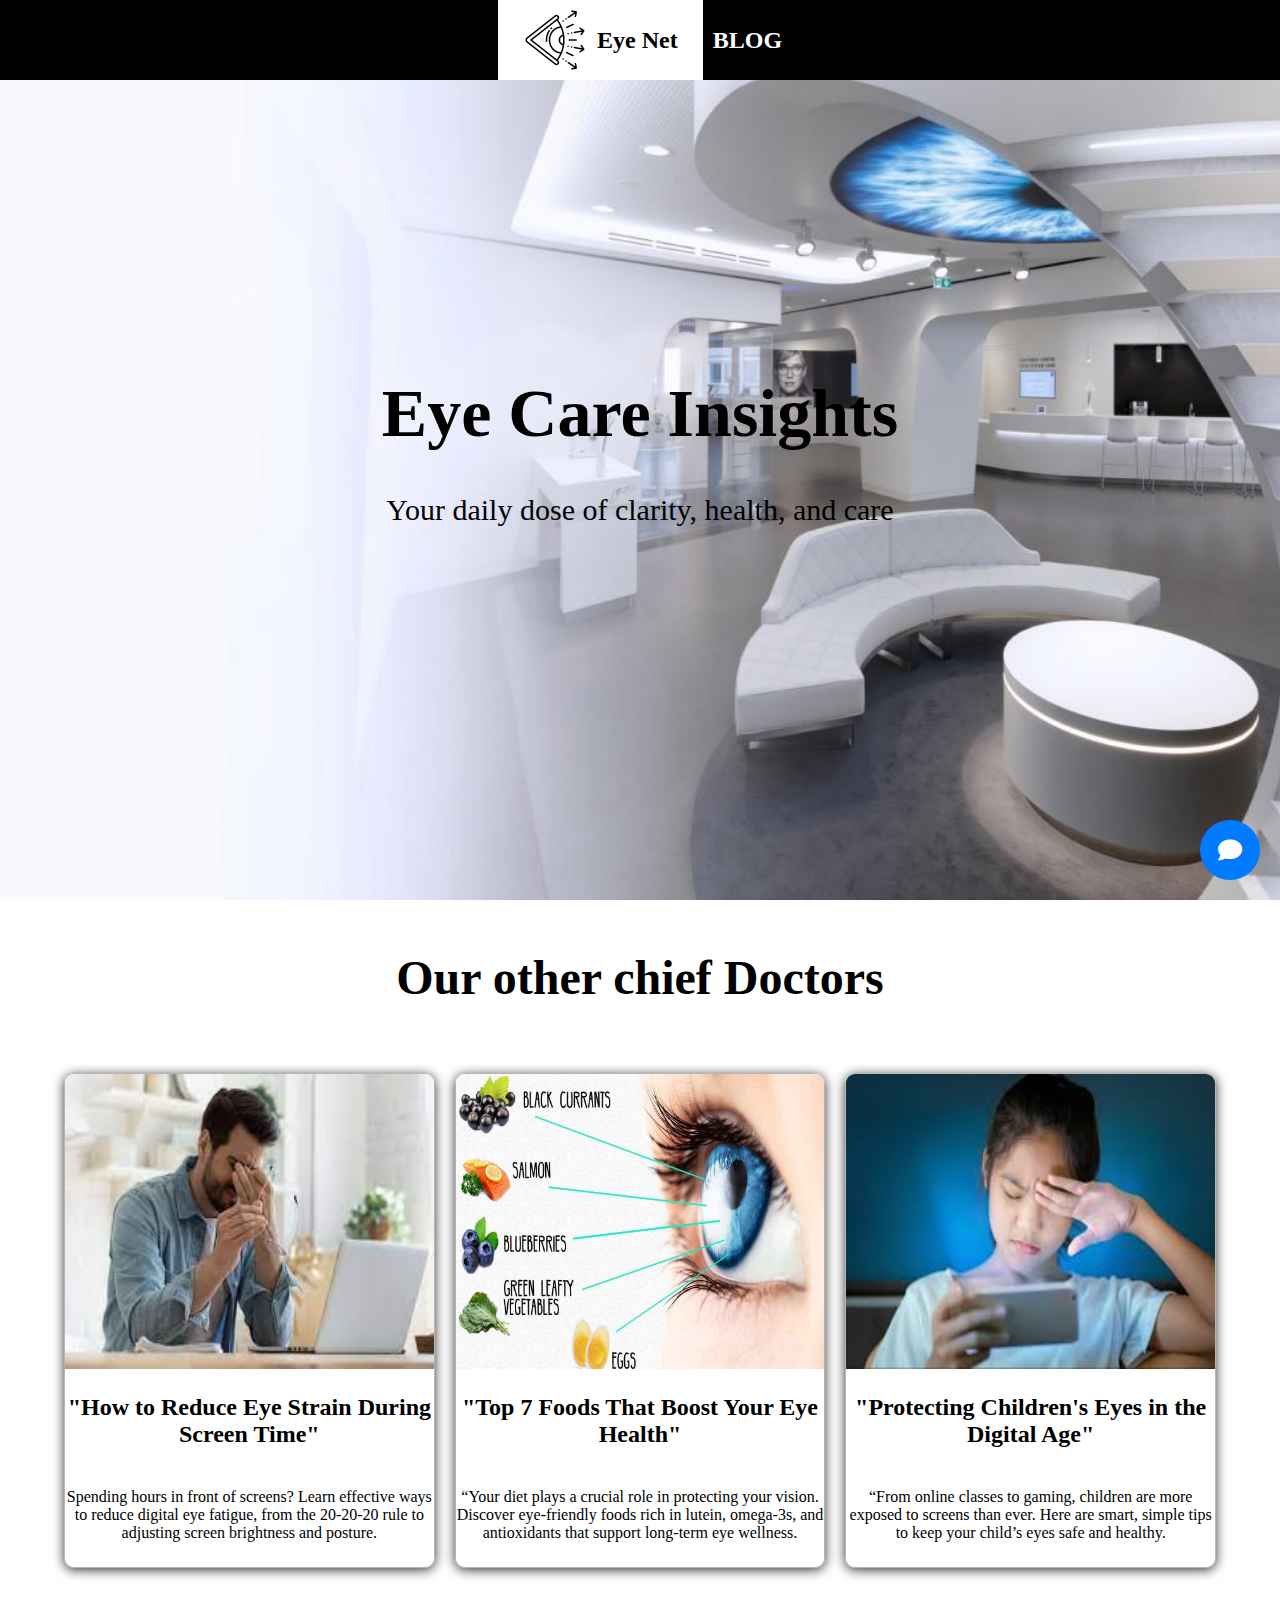
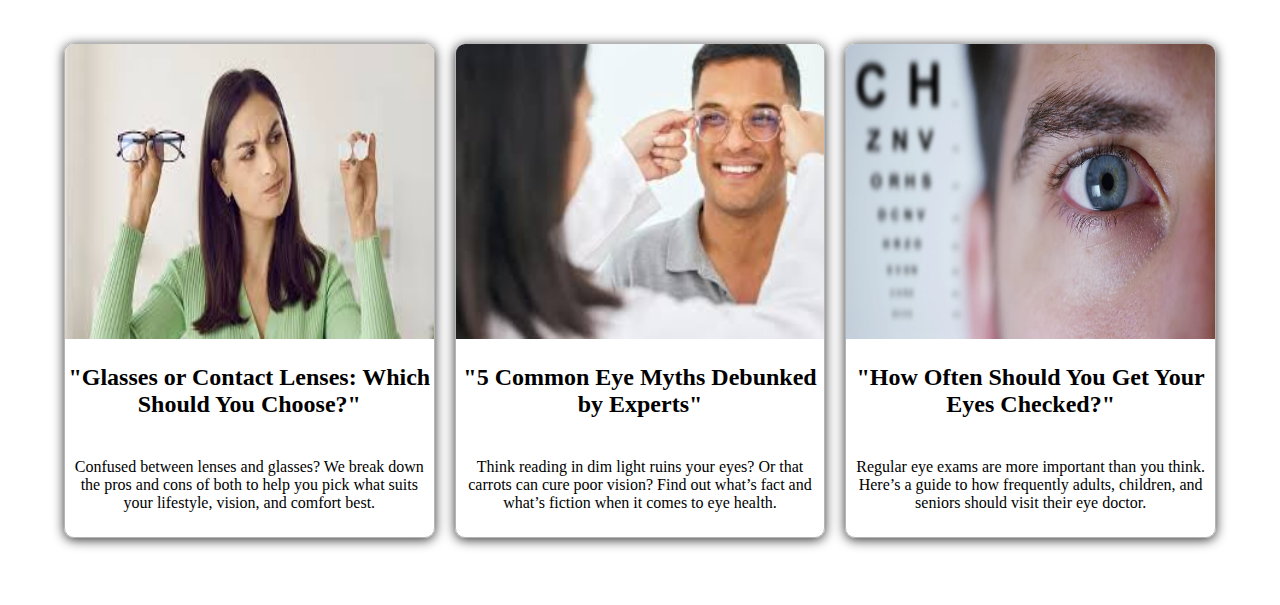
<file: blog.html>
<!DOCTYPE html>
<html lang="en">
<head>
    <meta charset="UTF-8">
    <meta name="viewport" content="width=device-width, initial-scale=1.0">
    <title>Document</title>
    <link rel="stylesheet" href="blog.css">
    <link rel="stylesheet" href="chatbot.css">
    <link rel="stylesheet" href="https://cdnjs.cloudflare.com/ajax/libs/font-awesome/6.4.0/css/all.min.css">
</head>
<body>
    <div class="header">
        <div class="logo">
            <img src="./assert/logo-b.png" alt="logo">
            <span>Eye Net</span>
        </div>
        <h2>BLOG</h2>
    </div>
    <div class="blogm">
        <h1>Eye Care Insights</h1>
        <p>Your daily dose of clarity, health, and care</p>
    </div>
    <div class="docts">
        <h1>Our other chief Doctors</h1>
    <div class="docs">
        <div class="doc">
            <div class="d1"><img src="./assert/bg1.jpeg" alt=""></div>
            <div class="text">
                <h1>"How to Reduce Eye Strain During Screen Time"</h1>
                <p>Spending hours in front of screens? Learn effective ways to reduce digital eye fatigue, from the 20-20-20 rule to adjusting screen brightness and posture.</p>
            </div>
        </div>
        <div class="doc">
            <div class="d1"><img src="./assert/bg3.jpg" alt=""></div>
            <div class="text">
                <h1>"Top 7 Foods That Boost Your Eye Health"</h1>
                <p>“Your diet plays a crucial role in protecting your vision. Discover eye-friendly foods rich in lutein, omega-3s, and antioxidants that support long-term eye wellness.</p>
            </div>
        </div>
        <div class="doc">
            <div class="d1"><img src="./assert/bg6.jpeg" alt=""></div>
            <div class="text">
                <h1>"Protecting Children's Eyes in the Digital Age"
</h1>
                <p>“From online classes to gaming, children are more exposed to screens than ever. Here are smart, simple tips to keep your child’s eyes safe and healthy.</p>
            </div>
        </div>
        <div class="doc">
            <div class="d1"><img src="./assert/bg4.jpeg" alt=""></div>
            <div class="text">
                <h1>"Glasses or Contact Lenses: Which Should You Choose?"</h1>
                <p>Confused between lenses and glasses? We break down the pros and cons of both to help you pick what suits your lifestyle, vision, and comfort best.</p>
            </div>
        </div>
        <div class="doc">
            <div class="d1"><img src="./assert/bg5.jpeg" alt=""></div>
            <div class="text">
                <h1>"5 Common Eye Myths Debunked by Experts"</h1>
                <p>Think reading in dim light ruins your eyes? Or that carrots can cure poor vision? Find out what’s fact and what’s fiction when it comes to eye health.</p>
            </div>
        </div>
        <div class="doc">
            <div class="d1"><img src="./assert/bg2.jpg" alt=""></div>
            <div class="text">
                <h1>"How Often Should You Get Your Eyes Checked?"</h1>
                <p>Regular eye exams are more important than you think. Here’s a guide to how frequently adults, children, and seniors should visit their eye doctor.</p>
            </div>
        </div>
    </div>
    </div>
    <script src="config.js"></script>
    <script src="context.js"></script>
    <script src="chatbot.js"></script>
</body>
</html>
</file>
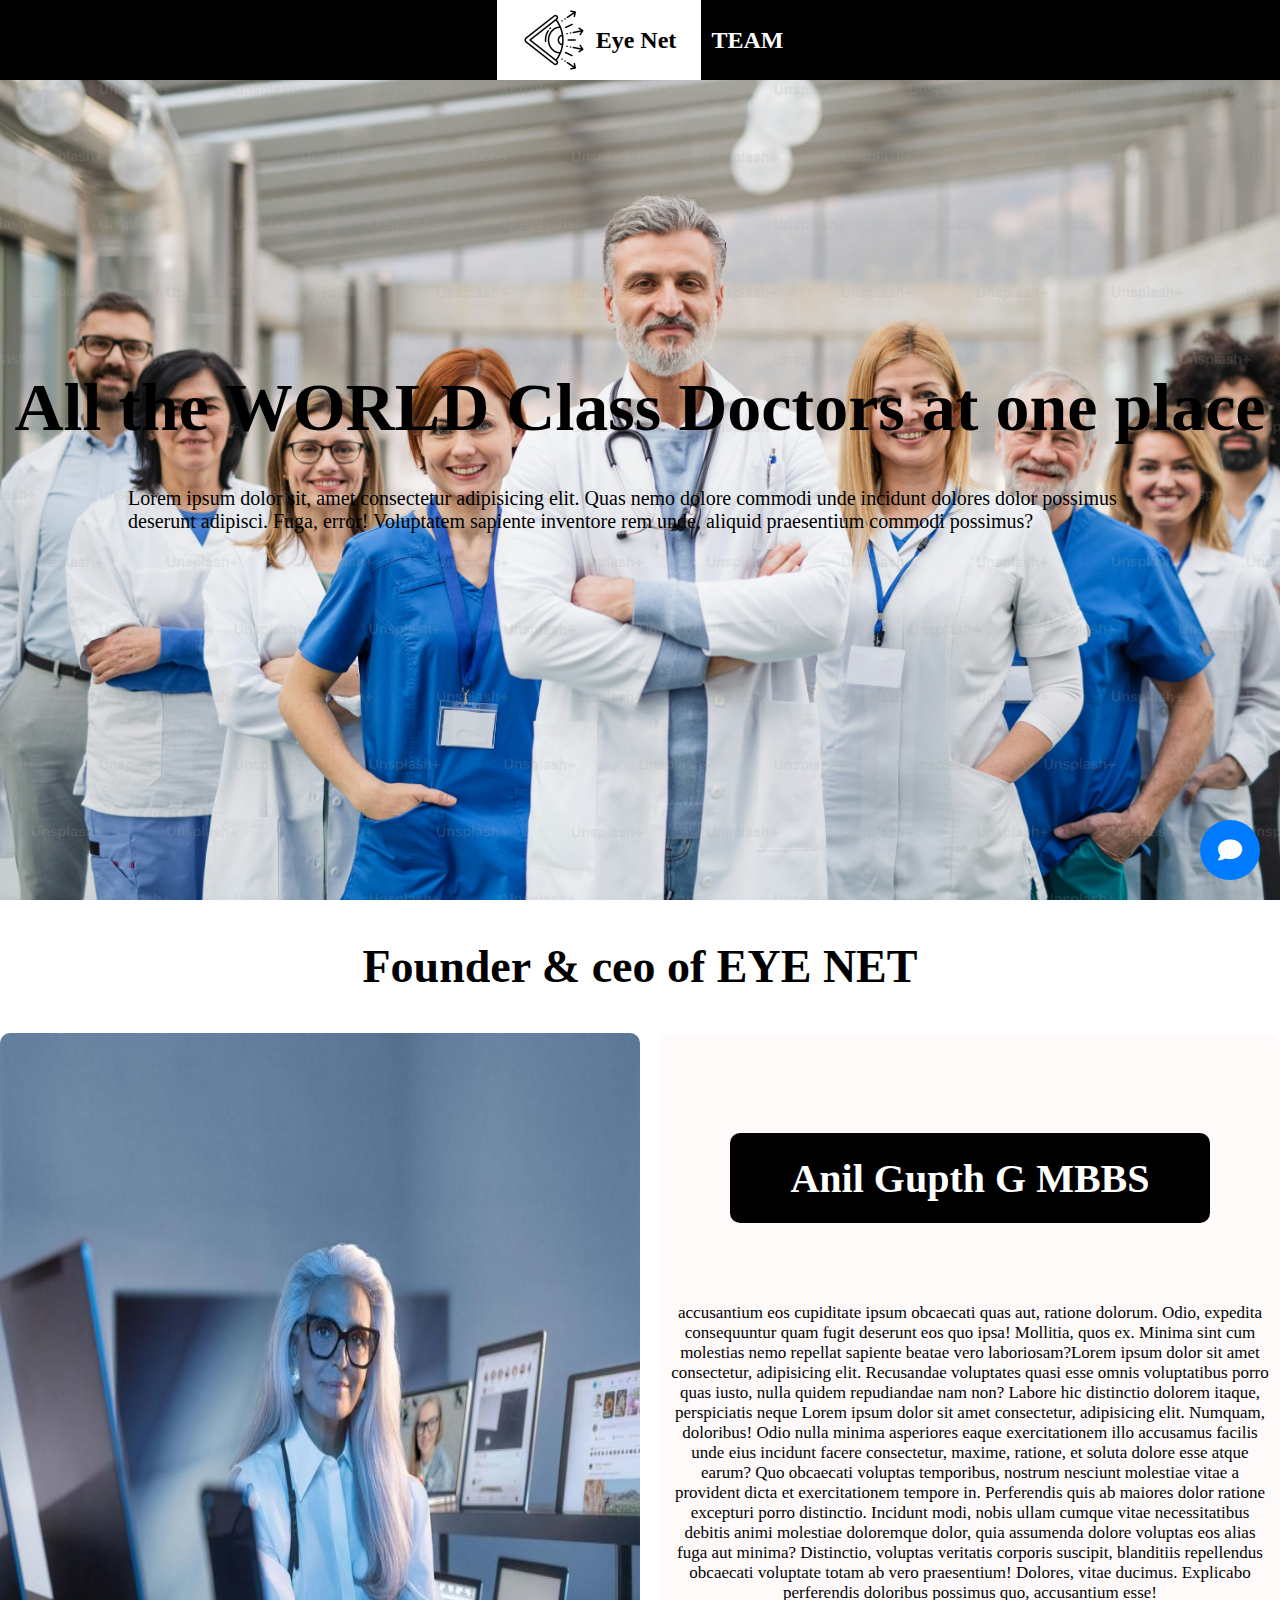
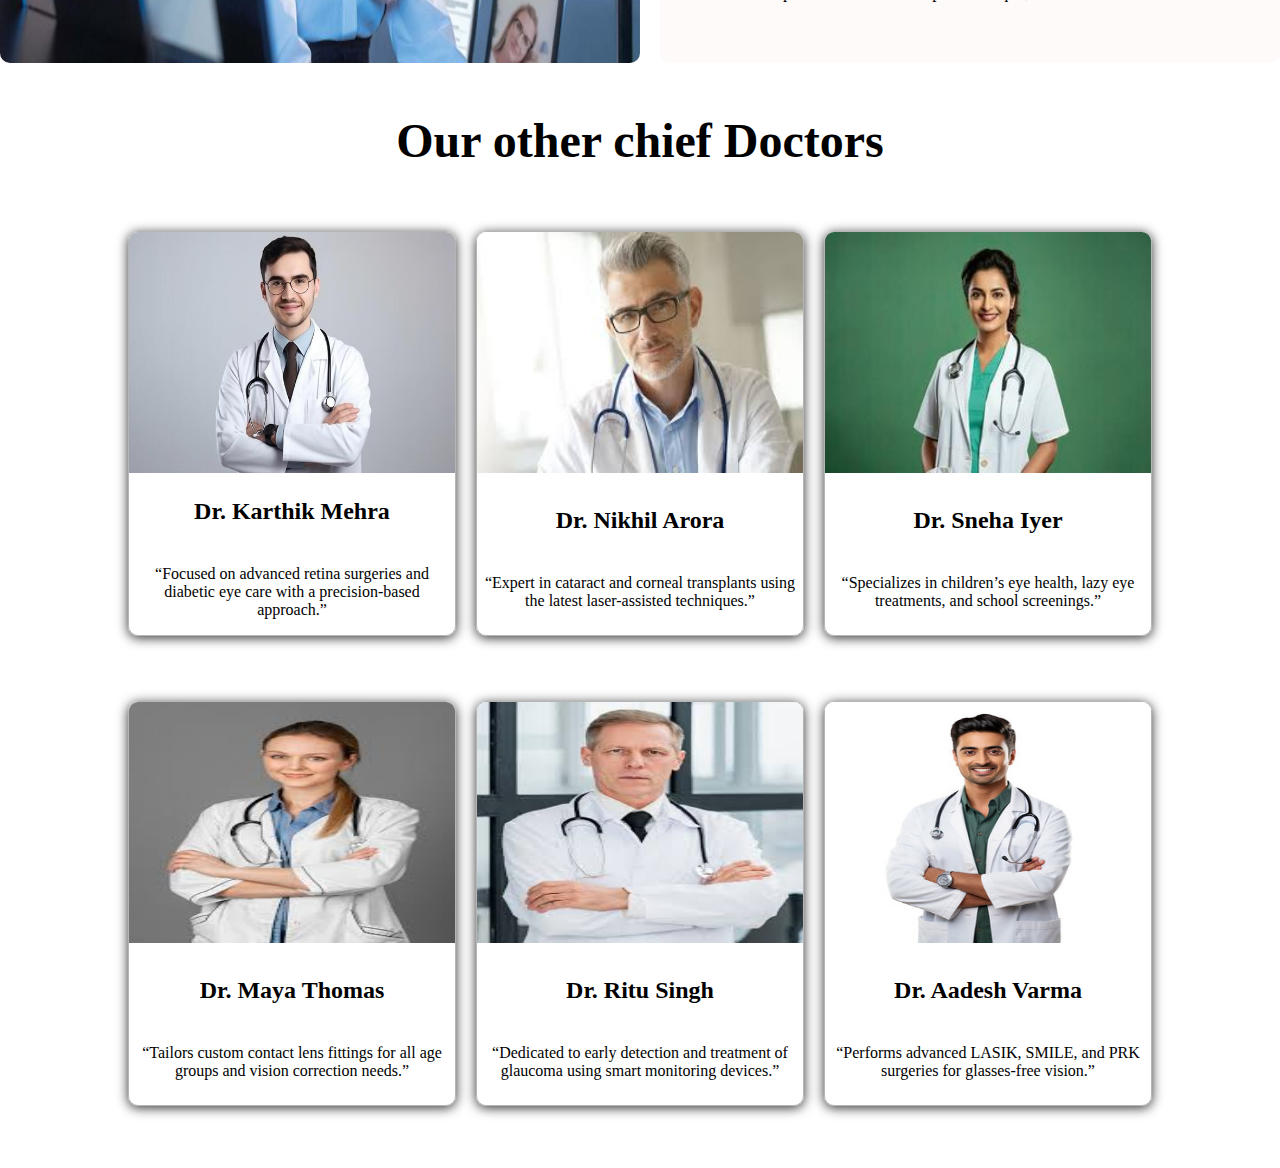
<file: experts.html>
<!DOCTYPE html>
<html lang="en">

<head>
    <meta charset="UTF-8">
    <meta name="viewport" content="width=device-width, initial-scale=1.0">
    <title>Document</title>
    <link rel="stylesheet" href="experts.css">
    <link rel="stylesheet" href="chatbot.css">
    <link rel="stylesheet" href="https://cdnjs.cloudflare.com/ajax/libs/font-awesome/6.4.0/css/all.min.css">
</head>

<body>
    <div class="header">
        <div class="logo">
            <img src="./assert/logo-b.png" alt="logo">
            <span>Eye Net</span>
        </div>
        <h2>TEAM</h2>
    </div>
    <div class="doc-fam">
        <h1>All the WORLD Class Doctors at one place</h1>
        <p>Lorem ipsum dolor sit, amet consectetur adipisicing elit. Quas nemo dolore commodi unde incidunt dolores
            dolor possimus deserunt adipisci. Fuga, error! Voluptatem sapiente inventore rem unde, aliquid praesentium
            commodi possimus?</p>
    </div>
    <div class="found">
        <h1>Founder & ceo of EYE NET</h1>
        <div class="founder">
            <img src="./assert/vis_home_keyvisual_linda.jpg" alt="">
            <div class="text">
                <h1>Anil Gupth G MBBS</h1>
                <p> accusantium eos cupiditate ipsum obcaecati quas aut, ratione dolorum. Odio, expedita consequuntur
                    quam fugit deserunt eos quo ipsa! Mollitia, quos ex. Minima sint cum molestias nemo repellat
                    sapiente beatae vero laboriosam?Lorem ipsum dolor sit amet consectetur, adipisicing elit. Recusandae
                    voluptates quasi esse omnis voluptatibus porro quas iusto, nulla quidem repudiandae nam non? Labore
                    hic distinctio dolorem itaque, perspiciatis neque Lorem ipsum dolor sit amet consectetur,
                    adipisicing elit. Numquam, doloribus! Odio nulla minima asperiores eaque exercitationem illo
                    accusamus facilis unde eius incidunt facere consectetur, maxime, ratione, et soluta dolore esse
                    atque earum? Quo obcaecati voluptas temporibus, nostrum nesciunt molestiae vitae a provident dicta
                    et exercitationem tempore in. Perferendis quis ab maiores dolor ratione excepturi porro distinctio.
                    Incidunt modi, nobis ullam cumque vitae necessitatibus debitis animi molestiae doloremque dolor,
                    quia assumenda dolore voluptas eos alias fuga aut minima? Distinctio, voluptas veritatis corporis
                    suscipit, blanditiis repellendus obcaecati voluptate totam ab vero praesentium! Dolores, vitae
                    ducimus. Explicabo perferendis doloribus possimus quo, accusantium esse!</ex>
                </p>
            </div>
        </div>

    </div>
    <div class="docts">
        <h1>Our other chief Doctors</h1>
    <div class="docs">
        <div class="doc">
            <div class="d1"><img src="./assert/d1.jpg" alt=""></div>
            <div class="text">
                <h1>Dr. Karthik Mehra</h1>
                <p>“Focused on advanced retina surgeries and diabetic eye care with a precision-based approach.”</p>
            </div>
        </div>
        <div class="doc">
            <div class="d1"><img src="./assert/d12.jpeg" alt=""></div>
            <div class="text">
                <h1>Dr. Nikhil Arora</h1>
                <p>“Expert in cataract and corneal transplants using the latest laser-assisted techniques.”</p>
            </div>
        </div>
        <div class="doc">
            <div class="d1"><img src="./assert/d13.jpg" alt=""></div>
            <div class="text">
                <h1>Dr. Sneha Iyer</h1>
                <p>“Specializes in children’s eye health, lazy eye treatments, and school screenings.”</p>
            </div>
        </div>
        <div class="doc">
            <div class="d1"><img src="./assert/d14.jpeg" alt=""></div>
            <div class="text">
                <h1>Dr. Maya Thomas</h1>
                <p>“Tailors custom contact lens fittings for all age groups and vision correction needs.”</p>
            </div>
        </div>
        <div class="doc">
            <div class="d1"><img src="./assert/d15.jpeg" alt=""></div>
            <div class="text">
                <h1>Dr. Ritu Singh</h1>
                <p>“Dedicated to early detection and treatment of glaucoma using smart monitoring devices.”</p>
            </div>
        </div>
        <div class="doc">
            <div class="d1"><img src="./assert/d16.jpg" alt=""></div>
            <div class="text">
                <h1>Dr. Aadesh Varma</h1>
                <p>“Performs advanced LASIK, SMILE, and PRK surgeries for glasses-free vision.”</p>
            </div>
        </div>
    </div>
    </div>
    <script src="config.js"></script>
    <script src="context.js"></script>
    <script src="chatbot.js"></script>
</body>

</html>
</file>
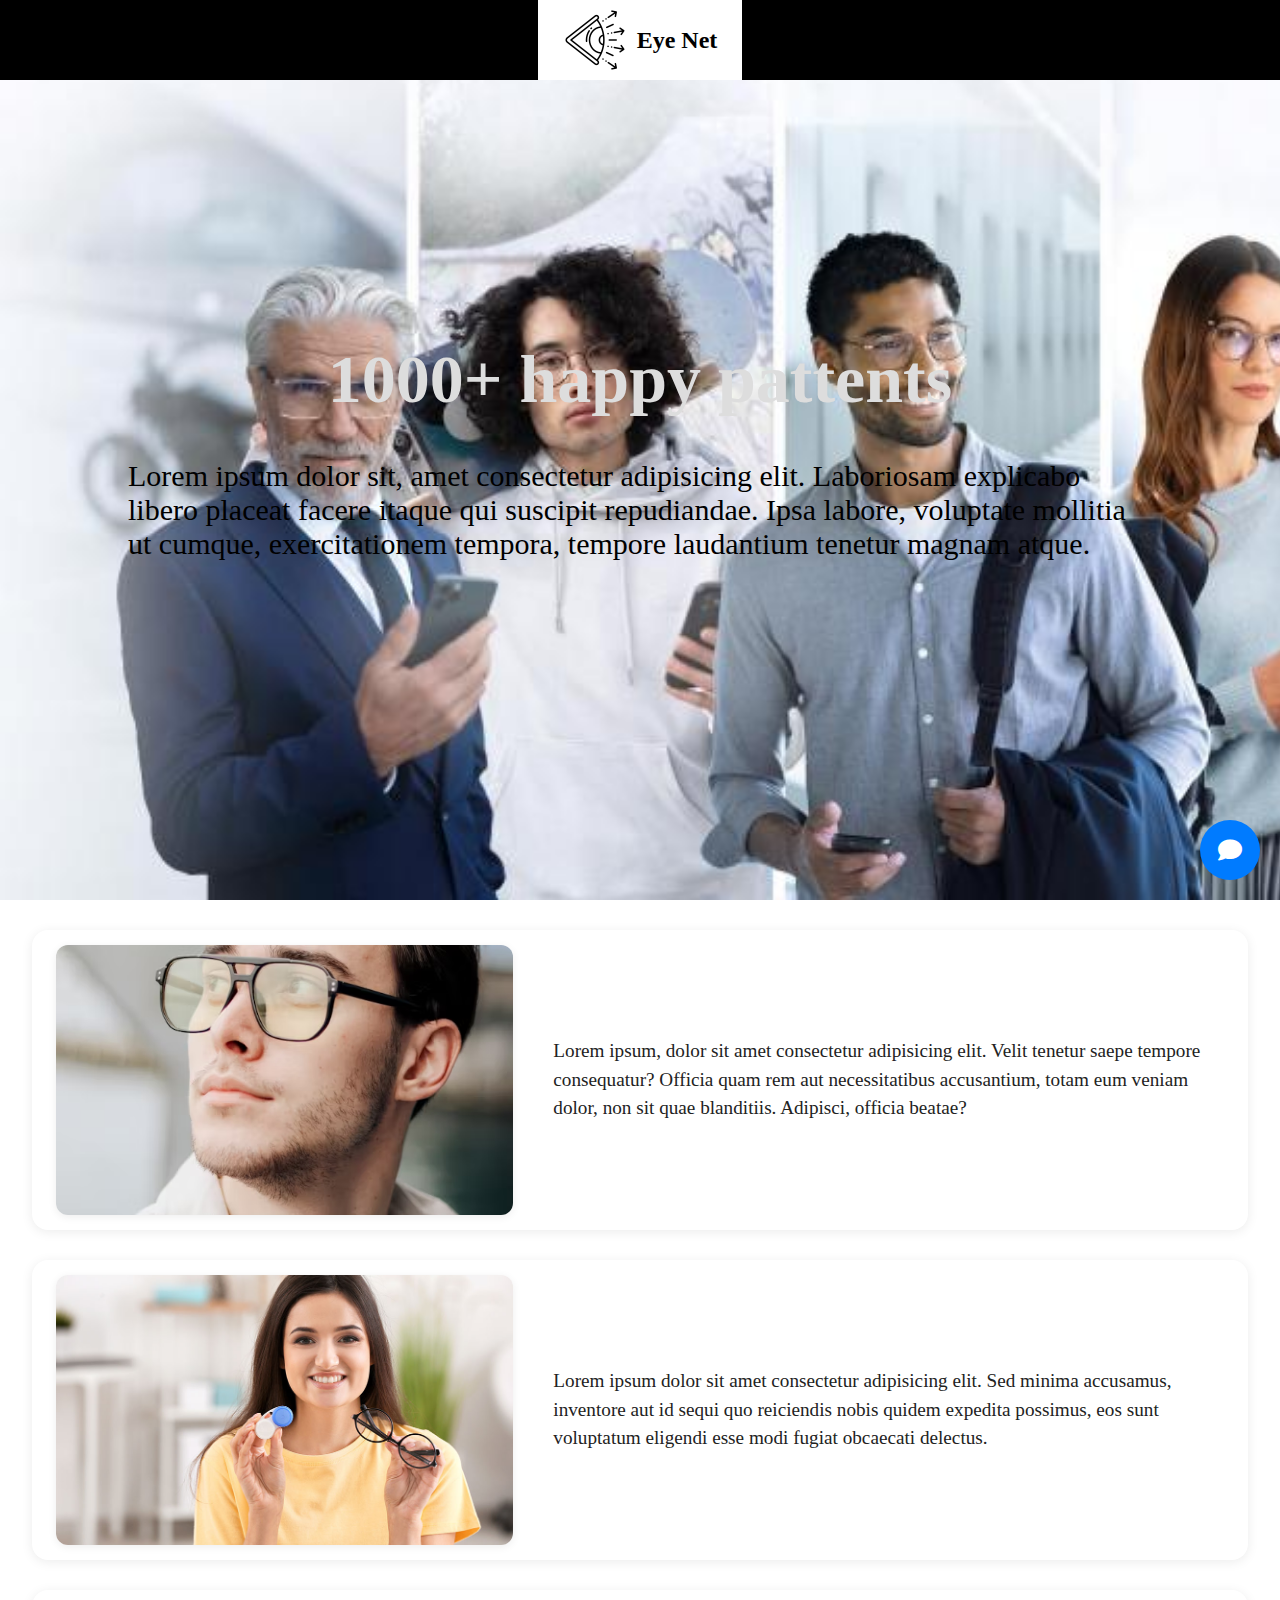
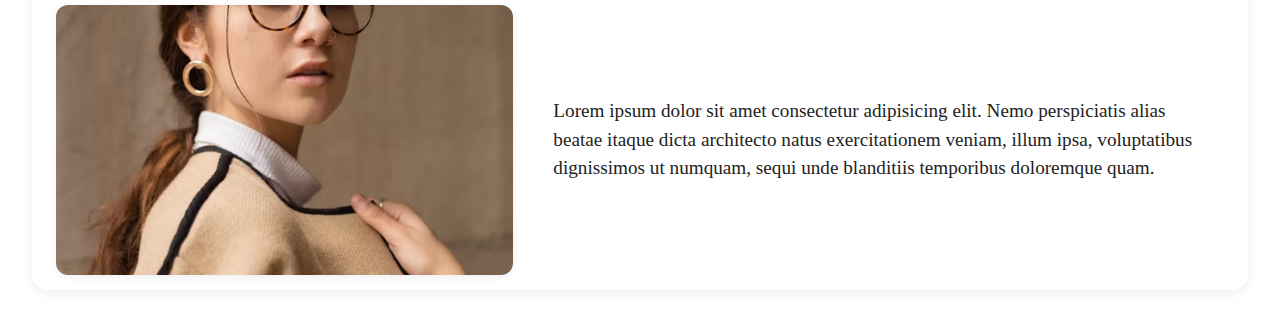
<file: review.html>
<!DOCTYPE html>
<html lang="en">
<head>
    <meta charset="UTF-8">
    <meta name="viewport" content="width=device-width, initial-scale=1.0">
    <title>Document</title>
    <link rel="stylesheet" href="review.css">
    <link rel="stylesheet" href="chatbot.css">
    <link rel="stylesheet" href="https://cdnjs.cloudflare.com/ajax/libs/font-awesome/6.4.0/css/all.min.css">
</head>
<body>
    <div class="header">
        <div class="logo">
            <img src="./assert/logo-b.png" alt="logo">
            <span>Eye Net</span>
        </div>

    </div>
    <div class="happy">
        <h1>1000+ happy pattents</h1>
        <p>Lorem ipsum dolor sit, amet consectetur adipisicing elit. Laboriosam explicabo libero placeat facere itaque qui suscipit repudiandae. Ipsa labore, voluptate mollitia ut cumque, exercitationem tempora, tempore laudantium tenetur magnam atque.</p>

    </div>
    <div class=" pa pat1">
        <img src="/assert/p1.avif" alt="">
        <p>Lorem ipsum, dolor sit amet consectetur adipisicing elit. Velit tenetur saepe tempore consequatur? Officia quam rem aut necessitatibus accusantium, totam eum veniam dolor, non sit quae blanditiis. Adipisci, officia beatae?</p>
    </div>
    <div class=" pa pat2">
        <img src="./assert/p3.jpg" alt="">
        <p>Lorem ipsum dolor sit amet consectetur adipisicing elit. Sed minima accusamus, inventore aut id sequi quo reiciendis nobis quidem expedita possimus, eos sunt voluptatum eligendi esse modi fugiat obcaecati delectus.</p>
    </div>
    <div class="pa pat3">
        <img src="./assert/p2.avif" alt="">
        <p>Lorem ipsum dolor sit amet consectetur adipisicing elit. Nemo perspiciatis alias beatae itaque dicta architecto natus exercitationem veniam, illum ipsa, voluptatibus dignissimos ut numquam, sequi unde blanditiis temporibus doloremque quam.</p>
    </div>
    <script src="config.js"></script>
    <script src="context.js"></script>
    <script src="chatbot.js"></script>
</body>
</html>
</file>
<file: blog.css>
*{
    margin: 0;
    padding: 0;
    box-sizing: border-box;
}
.body{
    background-color: azure;
}
.header{
    height: 80px;
    width: 100%;
    color: white;
    background-color: black;
    align-items: center;
    align-content: center;
    display: flex;
    justify-content: center;
    gap: 10PX;
    position: fixed;
}
.logo{
    display: flex;
    border: 2px solid white;
    justify-content: center;
    align-items: center;
    gap: 10px;
    width: 16%;
    background: white;
    color: rgb(0, 0, 0);
    height: 100%;
}
.logo span{
    font-size: 24px;
    font-weight: bolder;
}
.blogm{
    background-image: url(./assert/homepage_zvc.jpg);
    background-size:cover;
    position: center;
    background-repeat: no-repeat;
    height: 100vh;
    display: flex;
    flex-direction: column;
    align-items: center;
    justify-content: center;
    gap: 40px;
margin-top: 0px;
opacity: 225,225,225,225,0.9;
}
.blogm h1{
    font-size: 68px;
    font-weight: bolder;
    color: rgb(0, 0, 0);
}
.blogm p{
    font-size: 30px;
    width: 100%;
    text-align: center;
}
.docs {
    display: grid;
    grid-template-columns: 1fr 1fr 1fr;
    grid-template-rows: 550px 550px;
    gap: 20px;
    align-items: center;
    justify-content: center;
    text-align: center;
    width: 90%;
}
.doc {
    height: 90%;
    width: 100%;
    display: flex;
    flex-direction: column;
    border: 0.4px solid rgb(181, 181, 181);
    overflow: hidden;
    border-radius:10px ;
    box-shadow: 0 2px 12px rgba(0,0,0,0.8);

}


.doc .text {
    height: 30%;
    width: 100%;
    display: flex;
    flex-direction: column;
    justify-content: center;
    gap: 20px;
    align-items: center;
}
.d1{
    height: 60%;
}
.d1 img{
    background-size: cover;
    background-position: center;
    width: 100%;
    height: 100%; 
}

.docts{
    margin-bottom: 40px;
    align-items: center;
    align-content: center;
    width: 100%;
    display: flex;
    flex-direction: column;

}
.docts h1{
    font-size: 48px;
    margin-bottom: 40px;
    margin-top: 50px;
    text-align: center;
}
.doc h1{
    font-size: 24px;
    margin-bottom: 20px;
}
@media (max-width: 768px){
    .docs {
    display: grid;
    grid-template-columns: 1fr ;
    grid-template-rows: 550px ;
    gap: 20px;
    align-items: center;
    justify-content: center;
    text-align: center;
    width: 90%;
}
    .logo{
    width:max-content;
}

}
</file>
<file: chatbot.css>
/* Chat icon */
.chat-icon {
    position: fixed;
    bottom: 20px;
    right: 20px;
    background-color: #007bff;
    color: #fff;
    width: 60px;
    height: 60px;
    border-radius: 50%;
    display: flex;
    justify-content: center;
    align-items: center;
    font-size: 24px;
    cursor: pointer;
    z-index: 9999;
}

/* Chat container */
.chat-container {
    position: fixed;
    bottom: 100px;
    right: 20px;
    width: 350px;
    max-height: 500px;
    background-color: #fff;
    border-radius: 10px;
    box-shadow: 0 0 10px rgba(0, 0, 0, 0.1);
    display: none;
    flex-direction: column;
    z-index: 9999;
}

/* Chat header */
.chat-header {
    background-color: #007bff;
    color: #fff;
    padding: 15px;
    border-top-left-radius: 10px;
    border-top-right-radius: 10px;
    display: flex;
    justify-content: space-between;
    align-items: center;
}

.chat-header h2 {
    margin: 0;
    font-size: 18px;
}

.close-btn {
    cursor: pointer;
    font-size: 24px;
}

/* Chat box */
.chat-box {
    flex-grow: 1;
    padding: 15px;
    overflow-y: auto;
    display: flex;
    flex-direction: column;
}

.chat-message {
    margin-bottom: 15px;
    max-width: 80%;
}

.user-message {
    align-self: flex-end;
    background-color: #007bff;
    color: #fff;
    border-radius: 10px 10px 0 10px;
    padding: 10px;
}

.bot-message {
    align-self: flex-start;
    background-color: #f1f1f1;
    border-radius: 10px 10px 10px 0;
    padding: 10px;
}

/* Chat input */
.chat-input {
    display: flex;
    padding: 15px;
    border-top: 1px solid #ddd;
}

.chat-input input {
    flex-grow: 1;
    border: 1px solid #ddd;
    border-radius: 5px;
    padding: 10px;
    font-size: 14px;
}

.chat-input button {
    background-color: #007bff;
    color: #fff;
    border: none;
    border-radius: 5px;
    padding: 10px 15px;
    margin-left: 10px;
    cursor: pointer;
    font-size: 14px;
}
</file>
<file: experts.css>
*{
    margin: 0;
    padding: 0;
    box-sizing: border-box;
}
.body{
    background-color: azure;
}
.header{
    height: 80px;
    width: 100%;
    color: white;
    background-color: black;
    align-items: center;
    align-content: center;
    display: flex;
    justify-content: center;
    gap: 10PX;
    position: fixed;
}
.logo{
    display: flex;
    border: 2px solid white;
    justify-content: center;
    align-items: center;
    gap: 10px;
    width: 16%;
    background: white;
    color: rgb(0, 0, 0);
    height: 100%;
}
.logo span{
    font-size: 24px;
    font-weight: bolder;
}
.doc-fam{
    background-image: url(./assert/doc-fam3.jpeg);
    background-size:cover;
    position: center;
    background-repeat: no-repeat;
    height: 100vh;
    display: flex;
    flex-direction: column;
    align-items: center;
    justify-content: center;
    gap: 40px;
margin-top: 0px;
opacity: 225,225,225,225,0.9;
}
.doc-fam h1{
    font-size: 68px;
    font-weight: bolder;
    color: rgb(0, 0, 0);
}
.doc-fam p{
    font-size: 20px;
    width: 80%;
}
.found{
    text-align: center;

}
.found h1{
    margin-top: 40px;
    margin-bottom: 40px;
    font-size: 46px;
    font-weight: bold;
}
.founder{
    display: flex;
    gap: 20px;
    height: 70vh;
    border-radius:10px ;
}
.founder img{
    width: 50%;
    border-radius: 10px;
}
.founder .text{
    background-color:snow ;
    height:100% ;
    display: flex;
    align-items: center;
    justify-content: center;
    flex-direction: column;
    border-radius: 10px;
    padding: 10px;
    align-content: justify;
    gap: 40px;
}
.founder h1{
    font-size: 40px;
    background-color: black;
    color: white;
    width: 80%;
    height: 90px;
    align-content: center;
    align-items: center;
    text-align: center;
    border-radius:10px ;

}
.founder p{
    font-size: 17px;
    justify-content:space-evenly;
    align-content: flex-start;
}
.docs {
    display: grid;
    grid-template-columns: 1fr 1fr 1fr;
    grid-template-rows: 450px 450px;
    gap: 20px;
    align-items: center;
    justify-content: center;
    text-align: center;
    width: 80%;
}
.doc {
    height: 90%;
    width: 100%;
    display: flex;
    flex-direction: column;
    border: 0.4px solid rgb(181, 181, 181);
    overflow: hidden;
    border-radius:10px ;
    box-shadow: 0 2px 12px rgba(0,0,0,0.8);

}


.doc .text {
    height: 30%;
    width: 100%;
    display: flex;
    flex-direction: column;
    justify-content: center;
    gap: 20px;
    align-items: center;
}
.d1{
    height: 60%;
}
.d1 img{
    background-size: cover;
    background-position: center;
    width: 100%;
    height: 100%; 
}

.docts{
    margin-bottom: 40px;
    align-items: center;
    align-content: center;
    width: 100%;
    display: flex;
    flex-direction: column;

}
.docts h1{
    font-size: 48px;
    margin-bottom: 40px;
    margin-top: 50px;
    text-align: center;
}
.doc h1{
    font-size: 24px;
    margin-bottom: 20px;
}
@media (max-width:768px){
    .docs {
    display: grid;
    grid-template-columns: 1fr ;
    height: auto;

}
.founder{
    display: flex;
    gap: 20px;
    height: auto;
    border-radius:10px ;
    flex-direction: column;
    align-items: center;
}
.founder img{
    width: 80%;
}
.logo{
    width:max-content;
}    
}
</file>
<file: review.css>
*{
    margin: 0;
    padding: 0;
    box-sizing: border-box;
}
.body{
    background-color: azure;
}
.header{
    height: 80px;
    width: 100%;
    color: white;
    background-color: black;
    align-items: center;
    align-content: center;
    display: flex;
    justify-content: center;
    gap: 10PX;
    position: fixed;
}
.logo{
    display: flex;
    border: 2px solid white;
    justify-content: center;
    align-items: center;
    gap: 10px;
    width: 16%;
    background: white;
    color: rgb(0, 0, 0);
    height: 100%;
}
.logo span{
    font-size: 24px;
    font-weight: bolder;
}
.happy{
    background-image: url(./assert/lens-overview-smart-life-1-1.jpg);
    background-size:cover;
    position: center;
    background-repeat: no-repeat;
    height: 100vh;
    display: flex;
    flex-direction: column;
    align-items: center;
    justify-content: center;
    gap: 40px;
margin-top: 0px;
opacity: 225,225,225,225,0.9;
}
.happy h1{
    font-size: 68px;
    font-weight: bolder;
    color: rgb(221, 221, 221);
}
.happy p{
    font-size: 30px;
    width: 80%;
}
.pa{
    display: flex;
    justify-content: center;
    align-items: center;
    height: 300px;
    width: 95%;
    margin: 30px auto;
    background: #fff;
    border-radius: 16px;
    box-shadow: 0 2px 12px rgba(0,0,0,0.08);
    overflow: hidden;
    gap: 24px;
    padding: 0 24px;
}
.pa img{
    width: 40%;
    height: 90%;
    object-fit: cover;
    border-radius: 12px;
    box-shadow: 0 2px 8px rgba(0,0,0,0.07);
}
.pa p{
    width: 60%;
    font-size: 1.2rem;
    color: #222;
    padding: 0 16px;
    text-align: left;
    line-height: 1.5;
}
@media (max-width: 900px) {
    .pa {
        flex-direction: column;
        height: auto;
    }
    .pa img, .pa p {
        width: 100%;
        height: auto;
        border-radius: 12px;
        padding: 0;
    }
    .pa p {
        margin-top: 16px;
        text-align: center;
    }
    .logo{
    width:max-content;
}
}
</file>
